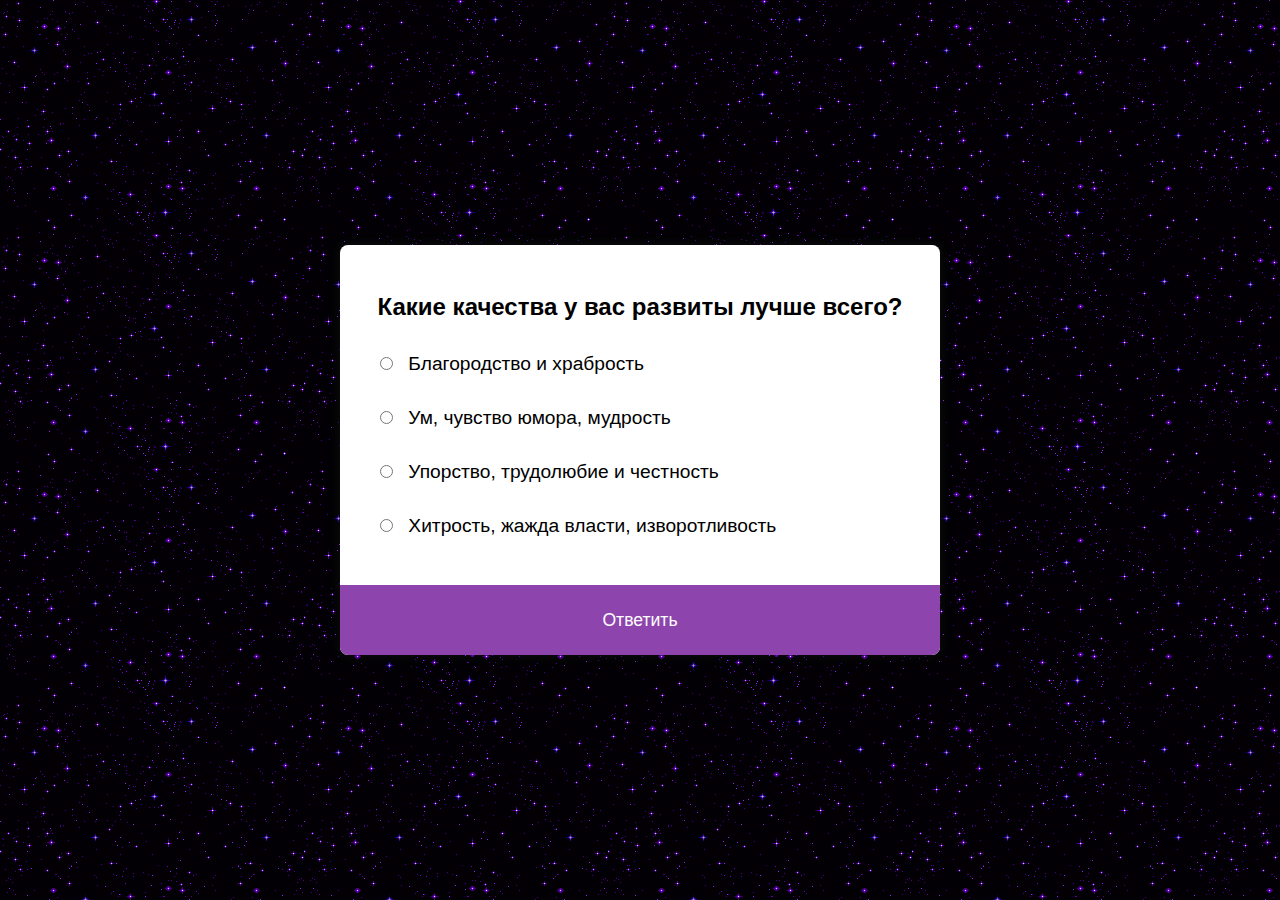
<file: main.html>
<!DOCTYPE html>
<html lang="en">
<head>
	<meta charset="UTF-8">
	<meta http-equiv="X-UA-Compatible" content="IE=edge">
	<meta name="viewport" content="width=device-width, initial-scale=1.0">
	<title>Quiz</title>
	<link rel="stylesheet" href="main.css">
</head>
<body>

	<div class="quiz" id="quiz">

		<div class="quiz-header" id="header">
			<!-- Заголовок вопроса -->
			<h2 class="title"></h2>

			<!-- Результаты викторины -->
			<h2 class="title"></h2>
			<p class="result"></p>
		</div>

		<ul class="quiz-list" id="list">
			<li>
				<label>
					<input type="radio" class="answer" name="answer">
					<span>Ответ...</span>
				</label>
			</li>
			<li>
				<label>
					<input type="radio" class="answer" name="answer">
					<span>Ответ...</span>
				</label>
			</li>
		</ul>

		<button class="quiz-submit submit" id="submit">Ответить</button>

	</div>

	<script src="main.js"></script>
</body>
</html>
</file>
<file: main.css>
* {
	box-sizing: border-box;
	margin: 0;
	padding: 0;
	font-size: inherit;
}

body {
	font-family: Helvetica Neue,Helvetica,Arial,sans-serif; 
	font-size: 16px;

	background: blue;
	background-image: url(img/stargif.gif);

	display: flex;
	justify-content: center;
	align-items: center;
	height: 100vh;
}

.quiz {
	position: relative;
	padding: 2rem 2rem calc(2rem + 70px);

	background-color: #fff;
	border-radius: 8px;
	box-shadow: 0 0 10px 2px rgba(100, 100, 100, 0.1);
	width: 600px;
	max-width: 95vw;
	overflow: hidden;
}

.title{
	font-size: 1.5rem;
	padding: 1rem 0;
	text-align: center;
	margin: 0;
}

.summary {
	text-align: center;
	margin: 0.5rem 0 1rem;
	font-size: 1.2rem;
	font-weight: 400;
}

.result {
	text-align: center;
	font-size: 1.2rem;
	font-weight: 700;
}

.quiz-list {
	list-style-type: none;
	padding: 0;
}

.quiz-list li {
	font-size: 1.2rem;
}

.quiz-list label {
	cursor: pointer;
	width: 100%;
    display: block;
	padding: 1rem 0.5rem;
}

.quiz-list label:hover {
	background-color: seashell;
}

.quiz-list input[type="radio"] {
	margin-right: 10px;
}

.quiz-submit {
	position: absolute;
	left: 0;
	right: 0;
	bottom: 0;
	height: 70px;
	line-height: 70px;
}

.submit {
	background-color: #8e44ad;
	color: #fff;
	border: none;
	display: block;
	width: 100%;
	cursor: pointer;
	font-size: 1.1rem;
	font-family: inherit;

}

.submit:hover {
	background-color: #732d91;
}

.submit:focus {
	outline: none;
	background-color: #5e3370;
}

.submit.next {
	background-color: #000000;
}

.submit.next:hover {
	background-color: #222222;
}

.submit.next:focus {
	outline: none;
	background-color: #444444;
}
</file>
